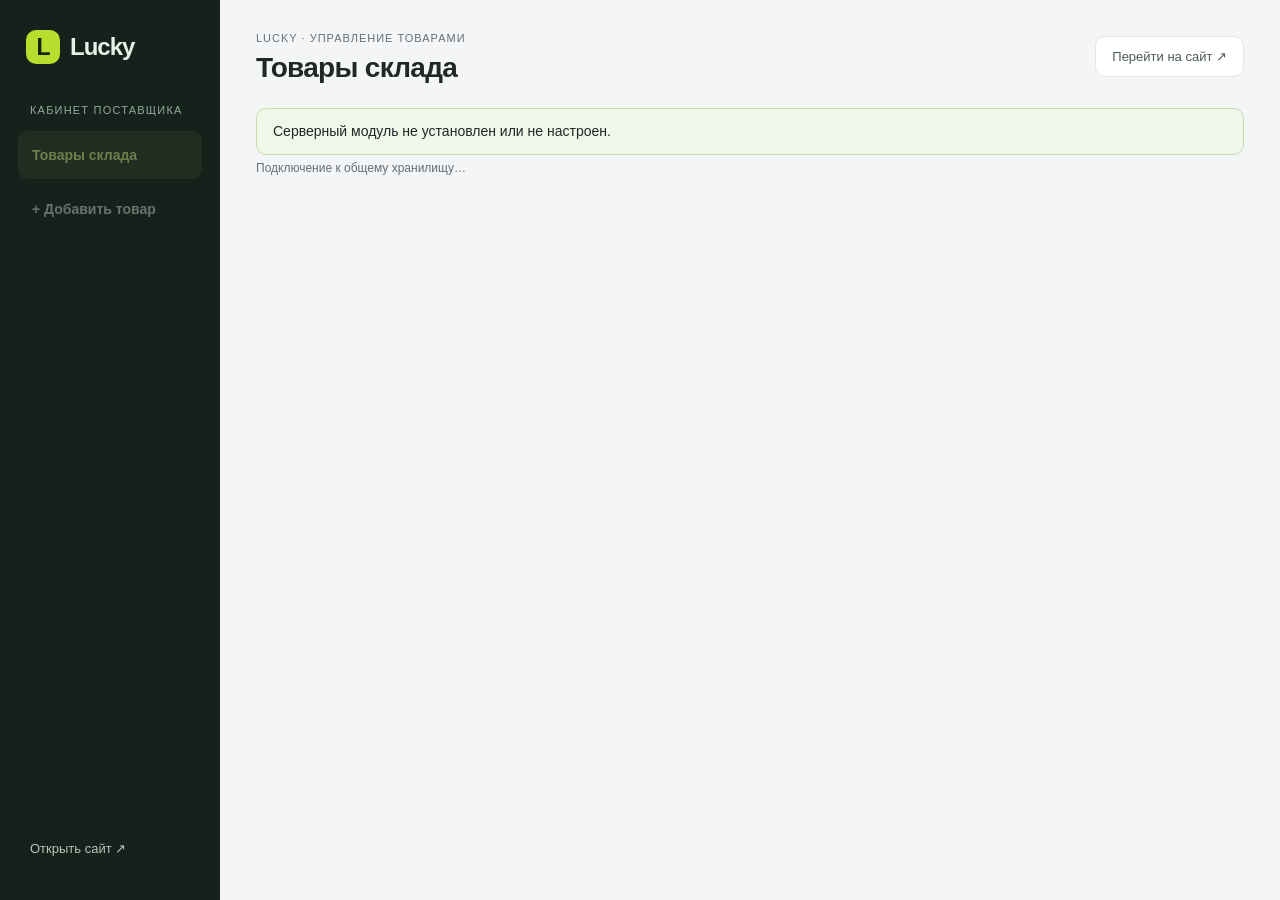
<file: public/warehouse/index.html>
<!doctype html>
<html lang="ru"><head><meta charset="utf-8"><meta name="viewport" content="width=device-width,initial-scale=1"><meta name="robots" content="noindex,nofollow"><title>Lucky — склад</title><link rel="stylesheet" href="./warehouse.css?v=sambo-set-20261022"></head><body>
<aside class="cabinet-nav" aria-label="Кабинет Lucky"><div class="cabinet-brand"><span aria-hidden="true">L</span>Lucky</div><small>КАБИНЕТ ПОСТАВЩИКА</small><nav aria-label="Разделы кабинета"><button id="navWarehouse" type="button" aria-current="page">Товары склада</button><button id="navWb" type="button" hidden>Товары с ВБ</button><button id="navNew" type="button">+ Добавить товар</button></nav><a href="../" target="_blank" rel="noopener noreferrer">Открыть сайт ↗</a></aside><main><header class="cabinet-header"><div><small>LUCKY · УПРАВЛЕНИЕ ТОВАРАМИ</small><h1 id="cabinetTitle">Товары склада</h1></div><a href="../" target="_blank" rel="noopener noreferrer">Перейти на сайт ↗</a></header><p id="message" role="status" aria-live="polite"></p><p class="prototype-note" id="storageNote">Подключение к общему хранилищу…</p><p class="prototype-note" id="processingNote"></p>
<section id="workspace" hidden><div class="actions workspace-actions"><button id="newProduct">+ Добавить товар</button><button id="showList">Все товары склада</button><button id="wbProducts" hidden>Товары с ВБ · цены</button><a id="trafficDashboard" href="./analytics.php" hidden>Статистика магазина ↗</a><button id="export" hidden>Скачать список</button><button id="migrate" hidden>Перенести старые черновики</button></div><section id="inventoryOverview" class="inventory-overview" aria-label="Сводка склада"></section><section id="inventoryPanel" class="inventory-panel"><div id="statusTabs" class="status-tabs" role="group" aria-label="Статус товара"></div><section class="list-filter" id="listControls"><label class="status-select">Показать<select id="viewFilter"><option value="all">Все товары</option><option value="review">На проверке</option><option value="draft">Черновики</option><option value="returned">На доработке</option><option value="published">На сайте</option><option value="hidden">Снятые с сайта</option><option value="trashed">Корзина · 24 часа</option></select></label><label>Поиск по названию, артикулу или цвету<input id="warehouseSearch" type="search" placeholder="Например, перчатки или артикул"></label><label>Категория<select id="warehouseCategory"><option value="">Все категории</option></select></label><label>Сортировка<select id="warehouseSort"><option value="createdDesc">По дате создания: новые</option><option value="createdAsc">По дате создания: старые</option><option value="recent">Последние изменения</option><option value="oldest">Давние изменения</option><option value="name">По названию: А–Я</option><option value="priceAsc">Сначала дешевле</option><option value="priceDesc">Сначала дороже</option></select></label></section><p id="inventoryResults" aria-live="polite"></p><div id="inventoryTableHeading" class="inventory-table-heading" aria-hidden="true"><span>Товар</span><span>Оптовая цена</span><span>Статус</span><span>Дата создания</span><span>Действие</span></div><section id="productList" aria-label="Товары склада"></section><nav id="warehousePagination" class="inventory-pagination" aria-label="Страницы склада" hidden></nav></section>
<section id="wbPanel" hidden><h2>Товары с ВБ</h2><label>Поиск по названию или артикулу<input id="wbSearch" type="search"></label><label>Категория<select id="wbCategory"><option value="">Все категории</option></select></label><label>Показать<select id="wbFilter"><option value="all">Все товары</option><option value="missing">Нужно указать цену</option><option value="draft">Ждут публикации</option><option value="hidden">Снятые с сайта</option><option value="trashed">Корзина · 24 часа</option></select></label><details class="form-section"><summary>Цена для выбранных товаров</summary><label>Оптовая цена, ₸<input id="wbBulkPrice" type="number" min="0.01" step="0.01" inputmode="decimal"></label><label class="wb-check"><input id="wbBulkPublish" type="checkbox">Также опубликовать выбранные</label><button id="wbBulkSave" type="button">Применить к выбранным</button></details><p id="wbCount"></p><div id="wbRows"></div><div class="actions"><button id="wbPrev" type="button">Назад</button><span id="wbPage"></span><button id="wbNext" type="button">Далее</button></div></section><form id="editor" hidden><section class="form-section"><h2>1. Фото</h2><label>Что загружаем?<select id="entryMode"><option value="single">Один товар · несколько ракурсов</option><option value="batch">Партия · каждое фото — отдельный товар</option></select></label><small id="entryHint">Фото одного товара и одного цвета.</small><div class="photo-actions"><label class="upload-button">Снять фото<input id="camera" type="file" accept="image/*" capture="environment"></label><label class="upload-button secondary">Из галереи<input id="photos" type="file" accept="image/jpeg,image/png,image/webp" multiple></label></div><div id="photoPreview"></div><small>Одна модель и один цвет. До 8 фото, каждое до 12 МБ.</small></section>
<section class="form-section"><h2>2. Что за товар?</h2><label>Вид спорта<select id="sport" required></select></label><label>Тип товара<select id="category" required disabled></select></label><small id="categoryHint">Выберите вид спорта, затем тип товара.</small><details id="additionalCategoryFields" class="additional-categories" hidden><summary>Показывать в других категориях<span id="additionalCategoryCount"></span></summary><p>Отметьте дополнительные типы товаров. Основная категория выше определяет название, характеристики и шаблон фото. Товар и артикул остаются одними.</p><div id="additionalCategoryChoices" class="additional-category-choices"></div></details><div class="generated-title"><small>Название на сайте</small><strong id="generatedTitle">Подставится автоматически</strong></div></section>
<section class="form-section"><h2>3. Цена</h2><label><span>Оптовая цена, <span id="currency">₸</span></span><input id="price" type="number" min="1" max="100000000" step="0.01" inputmode="decimal" placeholder="Например, 12000" required></label><div id="priceSuggestions" class="chips" aria-label="Частые цены"></div></section>
<details id="extraFields" class="form-section"><summary>Характеристики <small>необязательно</small></summary><div class="optional-fields"><label>Уточнить название<input id="title" maxlength="180" placeholder="Можно оставить пустым"></label><label>Материал<select id="material"></select></label><label>Другой материал<input id="customMaterial" maxlength="80" placeholder="Если нужного нет в списке"></label><fieldset><legend>Размеры</legend><div id="sizes" class="chips"></div><label>Другие размеры<input id="customSizes" maxlength="180" placeholder="Через запятую"></label></fieldset><fieldset><legend>Цвет этого товара</legend><div id="colors" class="chips"></div><label>Другой цвет<input id="customColors" maxlength="80" placeholder="Название одного цвета"></label><div class="actions"><button id="addColor" type="button">Добавить другой цвет</button></div><small>Другой цвет — отдельный товар со своим фото и артикулом. Данные этой модели подставятся автоматически.</small></fieldset></div></details>
<section id="photoStudio" class="form-section photo-studio" hidden aria-labelledby="studioTitle">
 <div class="studio-heading"><div><small>ФОТОСТУДИЯ LUCKY</small><h2 id="studioTitle">Один товар — выбранные ракурсы</h2></div><span class="studio-beta">Пробный режим</span></div>
 <p class="studio-intro">Выберите фото этой карточки для обработки. Новый кадр сохранится отдельно — вы решаете, что попадёт на сайт.</p>
 <div class="actions"><button id="studioCategoryMode" type="button" data-studio-mode="category" aria-pressed="false" hidden><strong>Кадр категории</strong> · <span id="studioCategoryName"></span></button></div><p class="studio-source-note">Шаблон задаёт композицию. Цвета, принты и состав комплекта берём только с фото вашего товара. Рекламные надписи не добавляем.</p>
 <div class="studio-mode-picker" role="group" aria-label="Режим фотостудии"><button type="button" data-studio-mode="white" aria-pressed="true"><strong>Белый фон</strong><small>Чистый каталожный кадр</small></button><button type="button" data-studio-mode="ghost" aria-pressed="false"><strong>Невидимый манекен</strong><small>Объём одежды без человека</small></button><button type="button" data-studio-mode="model" aria-pressed="false"><strong>На модели</strong><small>Одежда на виртуальном человеке</small></button></div>
 <div class="studio-settings"><label>Ракурс результата<select id="studioView"><option value="front">Спереди</option><option value="three-quarter">В три четверти</option><option value="back">Сзади</option><option value="side">Сбоку</option></select></label><label id="studioModelField" hidden>Виртуальная взрослая модель<select id="studioModel"><option value="man">Мужчина</option><option value="woman">Женщина</option></select></label></div>
 <label id="studioViewCheck" class="wb-check" hidden><input type="checkbox" id="studioViewConfirmed">На исходниках есть выбранный вид сзади/сбоку</label>
 <label>Пожелания ко всему кадру<textarea id="studioInstructions" maxlength="1000" rows="3" placeholder="Например: сохранить надписи на лампасах, убрать складки, мягкая тень"></textarea></label>
 <div class="actions studio-source-actions"><button id="studioSelectAll" type="button">Выбрать все</button><button id="studioSelectNone" type="button">Снять выбор</button></div><p id="studioSources" class="studio-source-note"></p><div id="studioSourceThumbs" class="studio-source-thumbs" aria-label="Все исходники товара"></div>
 <p class="studio-caution">Манекен и модель предназначены для одежды. Проверьте принт, логотипы и крой: ИИ может изменить детали. Не выбирайте невидимый на исходниках ракурс. Одинаковое лицо между отдельными генерациями не гарантируется.</p>
 <div class="studio-launch"><div><strong id="studioEstimate"></strong><small>Вертикальный кадр 1024×1536. Оценка за 1 кадр, не фиксированная цена. Точная сумма зависит от исходников. Повторная генерация оплачивается отдельно.</small></div><button type="button" id="studioGenerate">Создать 1 кадр · платно</button></div>
 <p id="studioProgress" role="status" aria-live="polite"></p>
 <div id="studioResults" class="studio-results" aria-label="Новые варианты для проверки"></div>
</section>
<div class="article">Артикул: <strong id="article"></strong></div><p id="reviewComment"></p><div class="actions editor-save-actions"><button id="save" type="submit">Отправить на проверку</button><button id="saveDraft" type="button">Сохранить черновик</button></div><div class="actions" id="ownerActions" hidden><button id="publish" type="button">Опубликовать на сайте</button><button id="returnProduct" type="button">Вернуть менеджеру</button><button id="hideProduct" type="button">Снять с сайта</button><button id="trashProduct" type="button">Удалить · корзина на 24 часа</button><button id="restoreProduct" type="button" hidden>Восстановить из корзины</button></div><p id="savedStatus"></p></form></section></main><dialog id="photoViewer" aria-labelledby="viewerTitle"><header class="viewer-header"><h2 id="viewerTitle">Фото товара</h2><button id="viewerClose" type="button" aria-label="Закрыть просмотр фото">Закрыть ×</button></header><div class="viewer-toolbar"><div class="viewer-tabs"><button id="viewerOriginal" type="button" aria-pressed="false">Оригинал</button><button id="viewerProcessed" type="button" aria-pressed="false">После ИИ</button></div><button id="viewerZoom" type="button">Увеличить до 100%</button></div><div id="viewerCanvas"><img id="viewerImage" alt="Фото товара"></div><p id="viewerNote"></p></dialog><script type="module" src="./warehouse.js?v=generator-comparison-20261123"></script><script type="module" src="./wb-prices.js?v=cabinet-20261016"></script></body></html>
</file>
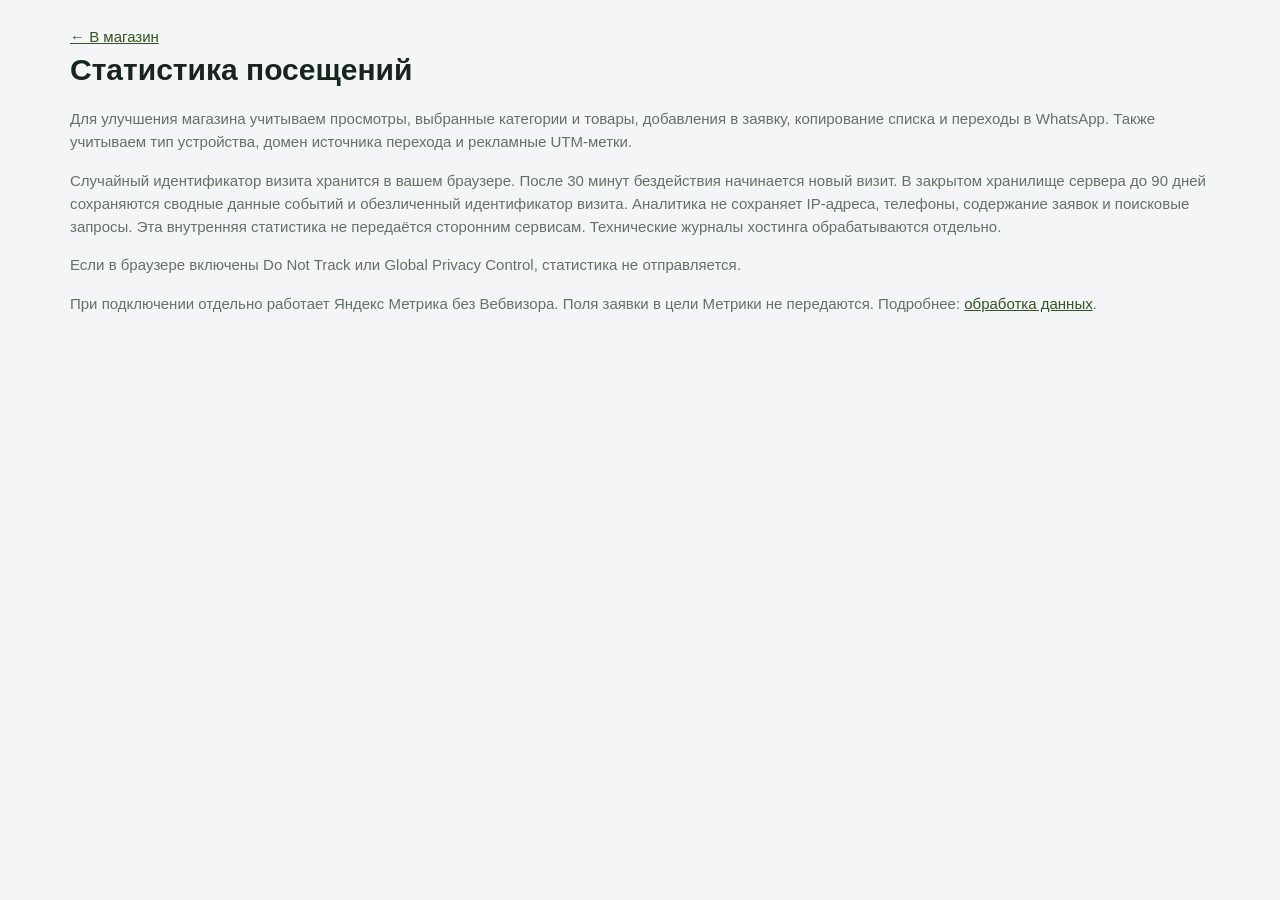
<file: public/traffic-info.html>
<!doctype html><html lang="ru"><meta charset="utf-8"><meta name="viewport" content="width=device-width,initial-scale=1"><title>Статистика посещений · Lucky</title><link rel="stylesheet" href="./warehouse/analytics.css?v=20261024"><main><a href="./">← В магазин</a><h1>Статистика посещений</h1><p>Для улучшения магазина учитываем просмотры, выбранные категории и товары, добавления в заявку, копирование списка и переходы в WhatsApp. Также учитываем тип устройства, домен источника перехода и рекламные UTM-метки.</p><p>Случайный идентификатор визита хранится в вашем браузере. После 30 минут бездействия начинается новый визит. В закрытом хранилище сервера до 90 дней сохраняются сводные данные событий и обезличенный идентификатор визита. Аналитика не сохраняет IP-адреса, телефоны, содержание заявок и поисковые запросы. Эта внутренняя статистика не передаётся сторонним сервисам. Технические журналы хостинга обрабатываются отдельно.</p><p>Если в браузере включены Do Not Track или Global Privacy Control, статистика не отправляется.</p><p>При подключении отдельно работает Яндекс Метрика без Вебвизора. Поля заявки в цели Метрики не передаются. Подробнее: <a href="./privacy.php">обработка данных</a>.</p></main></html>
</file>
<file: public/warehouse/warehouse.css>
:root{color-scheme:light;font-family:Arial,Helvetica,sans-serif;background:#f4f5f7;color:#202727;--line:#e2e6e8;--muted:#657077;--accent:#b7de2c}*{box-sizing:border-box}body{margin:0}button,input,select,textarea{font:inherit;font-size:14px;min-height:44px;max-width:100%;border:1px solid #cdd5d8;border-radius:9px;padding:11px 12px;background:#fff;color:#202727}input,select,textarea{width:100%}button{cursor:pointer;font-weight:600}button:hover:not(:disabled){background:#f0f4e9;border-color:#81944a}button:disabled{opacity:.45;cursor:default}button:focus-visible,input:focus-visible,select:focus-visible,textarea:focus-visible,summary:focus-visible,a:focus-visible{outline:3px solid #819b22;outline-offset:3px}[hidden]{display:none!important}label{display:grid;gap:7px;font-size:13px;color:#49545a}small{font-size:12px;color:var(--muted);line-height:1.55}h1{margin:5px 0 0;font-size:28px;letter-spacing:-.7px}h2{font-size:18px;margin:0 0 18px}p{line-height:1.5}.cabinet-nav{position:fixed;inset:0 auto 0 0;width:220px;background:#15211b;color:#e8efe9;padding:30px 18px;display:flex;flex-direction:column;z-index:30}.cabinet-brand{display:flex;gap:10px;align-items:center;margin:0 8px 38px;font-size:24px;font-weight:800;letter-spacing:-1px}.cabinet-brand span{display:grid;place-items:center;width:34px;height:34px;border-radius:10px;background:var(--accent);color:#16220b;font-size:23px}.cabinet-nav small{color:#95a99d;margin:0 12px 12px;font-size:11px;letter-spacing:1.2px}.cabinet-nav nav{display:grid;gap:6px}.cabinet-nav button{background:transparent;border:0;color:#c9d6cc;text-align:left;padding:14px;min-height:48px}.cabinet-nav button[aria-current=page]{background:#2d3f29;color:#d8f287}.cabinet-nav button:hover:not(:disabled){background:#25372b;color:#fff}.cabinet-nav>a{color:#b6c7bc;font-size:13px;margin:auto 12px 0;text-decoration:none;min-height:44px;display:flex;align-items:center}main{margin-left:220px;max-width:1680px;padding:28px 36px 60px;min-width:0}.cabinet-header{display:flex;align-items:center;justify-content:space-between;gap:18px;margin-bottom:24px}.cabinet-header small{letter-spacing:1px;font-size:11px}.cabinet-header>a{font-size:13px;color:#4c5c50;text-decoration:none;padding:12px 16px;border:1px solid var(--line);border-radius:10px;background:#fff;white-space:nowrap}.prototype-note{font-size:12px;color:var(--muted);margin:8px 0}#storageNote{margin-top:-12px;margin-bottom:22px}#processingNote{border-left:3px solid #c6d796;padding:10px 14px;background:#f1f5e9;border-radius:0 8px 8px 0;margin:0 0 18px}#message:empty,#reviewComment:empty,#savedStatus:empty{display:none}#message:not(:empty),#reviewComment:not(:empty){padding:12px 16px;border:1px solid #ccdcb0;background:#f0f6e8;border-radius:10px;font-size:14px;line-height:1.5;margin:16px 0}#message{overflow-wrap:anywhere}.actions,.photo-actions{display:flex;align-items:center;gap:10px;flex-wrap:wrap;margin:14px 0}.workspace-actions{margin:0 0 24px;justify-content:flex-end}.workspace-actions #newProduct{margin-right:auto}.workspace-actions #showList,.workspace-actions #wbProducts{display:none}#save,#newProduct,#publish{background:var(--accent);border-color:#a8c934;color:#182509;font-weight:700}#publish{background:#263c26;color:#fff;border-color:#263c26}#trashProduct{color:#aa3541;border-color:#e6c4c7}#restoreProduct{color:#3f6725}.inventory-overview{display:grid;grid-template-columns:repeat(3,minmax(0,1fr));gap:14px;margin:0 0 24px}.inventory-overview button{display:grid;gap:9px;text-align:left;background:#fff;border:1px solid var(--line);padding:18px 20px;border-radius:13px}.inventory-overview span{font-size:12px;color:var(--muted);font-weight:400}.inventory-overview strong{font-size:26px;letter-spacing:-.6px}.inventory-panel{background:#fff;border:1px solid var(--line);border-radius:14px;overflow:hidden}.status-tabs{display:flex;gap:4px;overflow:auto;border-bottom:1px solid var(--line);padding:10px 16px 0;scrollbar-width:thin}.status-tabs button{flex:0 0 auto;border:0;border-radius:0;padding:13px 12px;border-bottom:3px solid transparent;font-size:13px;white-space:nowrap;color:#667078;background:transparent}.status-tabs button[aria-pressed=true]{color:#263827;border-bottom-color:#88a326}.status-tabs span{margin-left:6px;background:#f0f2f2;padding:3px 6px;border-radius:6px;font-size:11px}#listControls{display:grid;grid-template-columns:minmax(220px,1.5fr) minmax(160px,1fr) minmax(180px,1fr);gap:14px;padding:20px;margin:0}#listControls .status-select{display:none}#warehouseSearch{background:#f8f9fa}#inventoryResults{padding:0 20px 14px;margin:0;font-size:12px;color:var(--muted)}.inventory-table-heading,.inventory-row{display:grid;grid-template-columns:minmax(250px,2fr) minmax(90px,.65fr) minmax(120px,.85fr) minmax(100px,.7fr) 90px;gap:18px;align-items:center}.inventory-table-heading{padding:13px 20px;background:#f8f9fa;border-block:1px solid var(--line);font-size:11px;color:var(--muted)}.inventory-row{padding:16px 20px;border-bottom:1px solid var(--line)}.inventory-row:hover{background:#fbfcf8}.inventory-product{display:flex;align-items:center;gap:14px;min-width:0}.list-photo,.photo-placeholder{display:block;flex:0 0 58px;width:58px;height:68px;object-fit:contain;background:#f5f6f6;border:1px solid #eef0f0;border-radius:9px}.photo-placeholder{display:grid;place-items:center;font-size:11px;color:#849088}.inventory-product>div{min-width:0}.inventory-product strong{display:block;font-size:14px;font-weight:600;line-height:1.45;overflow-wrap:anywhere}.inventory-product p{font-size:11px;color:var(--muted);line-height:1.5;margin:4px 0 0;overflow-wrap:anywhere}.inventory-price{font-size:14px;font-weight:700;white-space:nowrap}.inventory-status{font-size:11px;font-weight:600;padding:6px 9px;border-radius:6px;background:#f0f2f3;color:#626c71;display:inline-block;width:fit-content;line-height:1.4}.inventory-status[data-status=published]{background:#edf6e6;color:#3f681e}.inventory-status[data-status=review]{background:#fff3d6;color:#8b6009}.inventory-status[data-status=returned]{background:#fff0e7;color:#995322}.inventory-status[data-status=trashed]{background:#fbecee;color:#9b4350}.inventory-date{font-size:12px;color:var(--muted)}.inventory-date small{display:block;font-size:10px;margin-top:3px}.inventory-open{font-size:12px;min-height:40px;padding:9px}.inventory-empty{padding:48px 24px;text-align:center;color:var(--muted)}.inventory-empty strong{display:block;color:#28322c;font-size:17px;margin-bottom:8px}.inventory-pagination{display:flex;justify-content:flex-end;align-items:center;gap:12px;padding:14px 20px}.inventory-pagination span{font-size:12px;color:var(--muted)}.inventory-pagination button{min-width:44px}#editor{display:grid;grid-template-columns:minmax(0,1.15fr) minmax(280px,1fr);gap:20px;max-width:1260px}#editor>.form-section{min-width:0}#editor>.form-section:nth-child(1){grid-column:1;grid-row:1/4}#editor>.form-section:nth-child(2),#editor>.form-section:nth-child(3),#extraFields{grid-column:2}.form-section{padding:24px;border:1px solid var(--line);border-radius:14px;background:#fff}.form-section>label{margin:16px 0}.generated-title{display:grid;gap:7px;padding:14px;background:#f2f6ec;border-radius:10px;margin-top:16px}.generated-title strong{font-size:15px;line-height:1.5}.optional-fields{display:grid;gap:16px;padding-top:16px}summary{cursor:pointer;min-height:36px;line-height:1.6;font-weight:700}summary small{font-weight:400;margin-left:6px}fieldset{padding:14px;border:1px solid var(--line);border-radius:10px;min-width:0}legend{font-size:13px;color:#4d595f}.chips{display:flex;flex-wrap:wrap;gap:8px;margin-top:10px}.chips label{display:flex;align-items:center;gap:8px;padding:9px 11px;border:1px solid var(--line);border-radius:8px;font-size:12px}.chips input{width:16px;min-height:16px;accent-color:#8fae24}.chips label:has(input:checked){background:#f1f7e5;border-color:#a6bd6e}.chips button{font-size:12px;min-height:36px;padding:8px 12px}.upload-button{position:relative;display:block;flex:1;min-width:130px;min-height:48px;text-align:center;padding:14px;background:#e6efcf;color:#31451b;border:1px solid #cbdca7;border-radius:10px;font-weight:700;cursor:pointer;overflow:hidden}.upload-button.secondary{background:#fff;border-color:#cdd5d8;color:#39474b}.upload-button input{position:absolute;inset:0;opacity:0;cursor:pointer}.upload-button:focus-within{outline:3px solid #819b22;outline-offset:3px}#photoPreview{display:grid;grid-template-columns:repeat(auto-fit,minmax(min(230px,100%),1fr));gap:16px;margin:20px 0}#photoPreview figure{margin:0;min-width:0;padding:12px;background:#f7f8f8;border:1px solid var(--line);border-radius:12px}#photoPreview img{display:block;width:100%;height:230px;object-fit:contain;background:#fff;border-radius:8px}#photoPreview .photo-thumbnail{display:block;width:100%;padding:0;overflow:hidden;background:#fff;border:1px solid #e8ecec;cursor:zoom-in}#photoPreview figcaption{margin:8px 0 12px;color:var(--muted);font-size:12px}#photoPreview button{font-size:12px;margin-bottom:6px}#photoPreview figure>button{width:100%}.photo-rotation-controls{display:flex;flex-wrap:wrap;gap:6px;margin:10px 0}.photo-rotation-controls button{flex:1 1 88px;padding:9px 6px}.processing-instructions{resize:vertical;min-height:100px;font-size:14px}.processing-photo>label{margin:12px 0 6px}.processing-photo>small{display:block;margin-bottom:12px}.article{grid-column:1/-1;font-size:12px;color:var(--muted);padding:0 4px}.editor-save-actions{grid-column:1/-1;position:sticky;bottom:0;z-index:15;margin:0;padding:16px 20px;border:1px solid var(--line);border-radius:12px;background:#ffffffed;box-shadow:0 -4px 20px #20302008}.editor-save-actions #save{min-width:200px}#ownerActions{grid-column:1/-1;padding:16px 20px;border:1px solid var(--line);border-radius:12px;background:#fff;margin:0}#savedStatus,#reviewComment{grid-column:1/-1;margin:0;font-size:13px}#wbPanel{padding:24px;border:1px solid var(--line);border-radius:14px;background:#fff}#wbPanel>label{display:inline-grid;width:calc(33.33% - 12px);margin:0 12px 20px 0;vertical-align:top}#wbPanel>.form-section{padding:16px;background:#f8f9f6;margin-bottom:18px}.wb-price-row{display:grid;grid-template-columns:24px 58px minmax(170px,1.6fr) minmax(130px,.8fr);gap:14px;align-items:center;padding:20px 0;border-top:1px solid var(--line)}.wb-price-row>input[type=checkbox],.wb-check input{width:18px;min-height:18px;accent-color:#8fae24}.wb-price-row strong{font-size:14px;line-height:1.4}.wb-price-row p{font-size:11px;color:var(--muted);margin:6px 0}.wb-price-row>.actions{grid-column:3/-1;margin:0}.wb-price-row button{font-size:12px;min-height:38px}.wb-check{display:flex;align-items:center;gap:10px;margin:12px 0}#wbPage{font-size:12px;color:var(--muted)}#wbCount{font-size:13px;color:var(--muted)}body:has(#photoViewer[open]){overflow:hidden}#photoViewer{width:96vw;max-width:1600px;height:94dvh;max-height:94dvh;padding:18px;border:1px solid var(--line);border-radius:16px;background:#fff;color:#202727;overflow:hidden}#photoViewer[open]{display:flex;flex-direction:column;gap:12px}#photoViewer::backdrop{background:#0b1813d9}.viewer-header{display:flex;justify-content:space-between;align-items:center;gap:12px}.viewer-header h2{margin:0}.viewer-toolbar,.viewer-tabs{display:flex;align-items:center;gap:8px;flex-wrap:wrap}.viewer-toolbar{justify-content:space-between}.viewer-tabs [aria-pressed=true]{background:#e8f1d3;border-color:#a8bd75}#viewerCanvas{flex:1;min-height:0;display:flex;align-items:center;justify-content:center;overflow:auto;background:#f3f4f4;border-radius:10px}#viewerImage{display:block;max-width:100%;max-height:100%;object-fit:contain}#viewerCanvas.actual-size{display:block}#viewerCanvas.actual-size #viewerImage{max-width:none;max-height:none;object-fit:initial}#viewerNote{font-size:12px;color:var(--muted);margin:0}
@media(min-width:1700px){main{margin-right:auto}}
@media(max-width:1180px){main{padding:24px}.inventory-table-heading,.inventory-row{grid-template-columns:minmax(210px,1.7fr) 90px 100px 80px;gap:12px}.inventory-date,.inventory-table-heading span:nth-child(4){display:none}.cabinet-nav{width:190px}main{margin-left:190px}#editor{grid-template-columns:minmax(0,1fr) minmax(270px,1fr)}#photoPreview img{height:200px}}
@media(max-width:900px){.cabinet-nav{position:sticky;inset:auto;top:0;width:100%;height:auto;flex-direction:row;align-items:center;gap:12px;padding:10px 18px}.cabinet-brand{font-size:20px;margin:0}.cabinet-brand span{width:28px;height:28px;font-size:19px}.cabinet-nav small,.cabinet-nav>a{display:none}.cabinet-nav nav{display:flex;gap:4px;min-width:0;margin-left:auto}.cabinet-nav button{font-size:12px;padding:11px;min-height:44px;white-space:nowrap}.cabinet-nav #navNew{display:none}main{margin-left:0;padding:24px}.cabinet-header{margin-bottom:20px}#editor{grid-template-columns:1fr}#editor>.form-section:nth-child(n){grid-column:1;grid-row:auto}#listControls{grid-template-columns:1fr 1fr}#listControls>label:nth-child(2){grid-column:1/-1}#photoPreview{grid-template-columns:repeat(auto-fit,minmax(min(260px,100%),1fr))}.inventory-overview strong{font-size:24px}}
@media(max-width:600px){main{padding:20px 14px 32px}.cabinet-nav{padding:10px 14px;gap:8px}.cabinet-brand{font-size:0;gap:0}.cabinet-nav nav{margin-left:0;flex:1}.cabinet-nav button{flex:1;text-align:center;padding:10px 8px}.cabinet-header{gap:10px}h1{font-size:24px}.cabinet-header>a{font-size:11px;padding:10px}.inventory-overview{gap:8px;margin-bottom:18px}.inventory-overview button{padding:13px 10px;gap:8px}.inventory-overview span{font-size:10px}.inventory-overview strong{font-size:23px}.workspace-actions{margin-bottom:18px}.workspace-actions #newProduct{width:100%}.status-tabs{padding:6px 8px 0}.status-tabs button{padding:12px 10px}#listControls{padding:16px;gap:12px;grid-template-columns:minmax(0,1fr) minmax(0,1fr)}#listControls label{font-size:11px}#listControls input,#listControls select{font-size:16px;padding:10px 8px}#inventoryResults{padding:0 16px 12px}.inventory-table-heading{display:none}.inventory-row{grid-template-columns:1fr auto;padding:16px;gap:12px}.inventory-product{grid-column:1/-1;gap:12px}.inventory-price{grid-column:1;grid-row:2;font-size:16px}.inventory-status{grid-column:1;grid-row:3}.inventory-open{grid-column:2;grid-row:2/4;min-height:44px}.inventory-pagination{justify-content:center;padding:14px 12px}.form-section{padding:18px}#editor{gap:14px}#photoPreview{grid-template-columns:1fr}#photoPreview img{height:260px}.form-section select,.form-section input,.form-section textarea{font-size:16px}.editor-save-actions{padding:12px;gap:8px;bottom:0}.editor-save-actions #save{min-width:0;flex:1 1 100%}.editor-save-actions #saveDraft{width:100%}#ownerActions{padding:12px;gap:8px}#ownerActions button{flex:1 1 140px;font-size:12px}#wbPanel{padding:16px}#wbPanel>label{display:grid;width:100%;margin:0 0 14px}.wb-price-row{grid-template-columns:20px 52px minmax(0,1fr);gap:10px}.wb-price-row>label,.wb-price-row>.actions{grid-column:2/-1}.wb-price-row input{font-size:16px}.wb-price-row>.actions button{flex:1 1 110px}.wb-price-row .list-photo{width:52px;flex-basis:52px}.inventory-empty{padding:36px 18px}#photoViewer{width:100vw;max-width:100vw;height:100dvh;max-height:100dvh;margin:0;padding:12px;border-radius:0}.viewer-header h2{font-size:17px}}

.photo-studio{grid-column:1/-1!important;grid-row:auto!important}.studio-heading{display:flex;justify-content:space-between;align-items:center;gap:16px}.studio-heading h2{margin:6px 0 0}.studio-heading small{letter-spacing:.1em;font-size:10px}.studio-beta{font-size:11px;background:#eef4df;border-radius:6px;padding:6px 9px;color:#566a2c;white-space:nowrap}.studio-intro{font-size:13px;color:var(--muted);max-width:740px}.studio-mode-picker{display:grid;grid-template-columns:repeat(3,minmax(0,1fr));gap:10px;margin:20px 0}.studio-mode-picker button{display:grid;gap:7px;text-align:left;min-height:90px;padding:16px}.studio-mode-picker strong{font-size:14px}.studio-mode-picker small{font-weight:400;font-size:11px}.studio-mode-picker button[aria-pressed=true]{border:2px solid #8caa28;background:#f4f8e9;padding:15px}.studio-settings{display:flex;gap:16px;flex-wrap:wrap;margin:18px 0}.studio-settings>label{flex:1 1 200px}.studio-source-note,.studio-caution{font-size:12px;color:var(--muted);line-height:1.6}.studio-source-thumbs{display:flex;gap:8px;overflow:auto;margin:12px 0}.studio-source-thumbs img{flex:0 0 62px;width:62px;height:76px;object-fit:contain;background:#fff;border:1px solid var(--line);border-radius:8px}.studio-caution{padding:12px;background:#f8f6ec;border-radius:9px}.studio-launch{display:flex;justify-content:space-between;align-items:center;gap:20px;margin-top:20px}.studio-launch>div{display:grid;gap:6px;max-width:600px}.studio-launch strong{font-size:16px}.studio-launch button{background:#b7de2c;min-width:220px}.studio-results{display:grid;grid-template-columns:repeat(auto-fit,minmax(min(280px,100%),1fr));gap:16px;margin-top:24px}.studio-result{border:1px solid var(--line);padding:12px;border-radius:12px;min-width:0}.studio-result-preview{display:block;width:100%;padding:0;border:0;background:white;cursor:zoom-in}.studio-result img{display:block;width:100%;height:300px;object-fit:contain}.studio-result p{font-size:12px;color:var(--muted)}.studio-result .actions button{font-size:12px;min-height:44px;flex:1 1 160px}#studioProgress{font-size:13px;line-height:1.5}#studioProgress:empty{display:none}@media(max-width:600px){.studio-mode-picker{grid-template-columns:1fr}.studio-mode-picker button{min-height:70px}.studio-launch{align-items:stretch;flex-direction:column}.studio-launch button{width:100%;min-width:0}.studio-heading{gap:8px}.studio-beta{font-size:10px;padding:5px}.photo-studio{padding:18px}.studio-result img{height:260px}}


#studioCategoryMode{white-space:normal;text-align:left}#studioCategoryMode[aria-pressed="true"]{border-color:#83a717;background:#f4f8e8;box-shadow:inset 0 0 0 1px #83a717}

.additional-categories{margin-top:18px;border-top:1px solid #dce2d8;padding-top:15px}.additional-categories summary{cursor:pointer;font-size:14px;font-weight:750;min-height:36px}.additional-categories p{font-size:12px;line-height:1.6;color:#63705f}.additional-category-choices{max-height:280px;overflow-y:auto;display:grid;gap:6px}.additional-category-choices label{display:flex;align-items:center;gap:10px;padding:9px 10px;border-radius:7px;font-size:13px;margin:0;background:#f5f7f2}.additional-category-choices input{width:18px;height:18px;margin:0;flex:0 0 auto;accent-color:#83a717}.additional-category-choices label:has(input:checked){background:#eef5d8}.additional-categories[hidden]{display:none}

.studio-source-thumbs .studio-source-choice{width:146px;flex:0 0 146px;border:1px solid #cbd5c4;padding:8px;border-radius:10px;background:#fff}.studio-source-choice[data-selected=true]{border-color:#83a717;background:#f4f8e9}.studio-source-choice label{display:flex;flex-wrap:wrap;align-items:center;gap:7px;font-size:12px;margin:0;cursor:pointer}.studio-source-thumbs .studio-source-choice img{width:128px;height:104px;object-fit:contain;flex-basis:100%;background:#fff}.studio-source-choice .studio-source-check{width:18px;height:18px;margin:0;accent-color:#83a717}.studio-source-choice .studio-source-primary{font-size:11px;padding:8px 5px;min-height:36px;width:100%;margin-top:7px}.studio-source-primary[aria-pressed=true]{background:#eaf4c8;border-color:#83a717}.studio-source-actions{margin-top:14px}.studio-source-actions button{font-size:12px}
</file>
<file: public/warehouse/analytics.css>
:root{font-family:Arial,sans-serif;color:#18251c;background:#f3f5f7;font-size:15px}*{box-sizing:border-box}body{margin:0}main{max-width:1180px;margin:auto;padding:28px 20px}header{display:flex;gap:20px;align-items:center;justify-content:space-between}a{color:#365323}h1{font-size:30px;margin:8px 0 20px}h2{font-size:19px;margin:0 0 12px}.eyebrow{font-size:11px;letter-spacing:.12em;color:#657466;margin-top:25px}p{line-height:1.55;color:#647266}label{display:grid;gap:8px;min-width:130px}select,button{font:inherit;border:1px solid #c8d2ca;border-radius:10px;padding:12px;background:white;color:inherit}button{cursor:pointer;background:#b9df20;font-weight:600}button:focus-visible,a:focus-visible,select:focus-visible{outline:3px solid #759d21;outline-offset:3px}.metrics{display:grid;grid-template-columns:repeat(4,1fr);gap:16px}.metrics article,.panel{background:white;border:1px solid #dce3dd;border-radius:14px;padding:22px}.metrics article{display:grid;gap:16px}.metrics strong{font-size:34px}.metrics span{color:#657466}.panel{margin-top:20px}.columns{display:grid;grid-template-columns:1fr 1fr;gap:20px}.stat-row{display:grid;grid-template-columns:minmax(0,1fr) 60px;gap:6px 12px;padding:12px 0;border-bottom:1px solid #edf0eb}.stat-row span{overflow-wrap:anywhere}.stat-row strong{text-align:right}meter{grid-column:1/-1;width:100%;height:9px}meter::-webkit-meter-optimum-value{background:#a4c936}code{display:block;overflow-wrap:anywhere;background:#f2f6ed;padding:14px;border-radius:8px;line-height:1.5}table{border-collapse:collapse;width:100%}td,th{padding:10px 6px;border-bottom:1px solid #edf0eb;text-align:right}td:first-child,th:first-child{text-align:left}footer{padding:14px 0 30px;font-size:13px}#status{min-height:24px}#excludedStatus{display:inline-block;margin:10px}@media(max-width:700px){main{padding:20px 12px}header{align-items:flex-start;flex-direction:column}h1{font-size:25px}.metrics{grid-template-columns:1fr 1fr;gap:10px}.metrics article,.panel{padding:16px}.metrics strong{font-size:29px}.columns{grid-template-columns:1fr;gap:0}}
</file>
